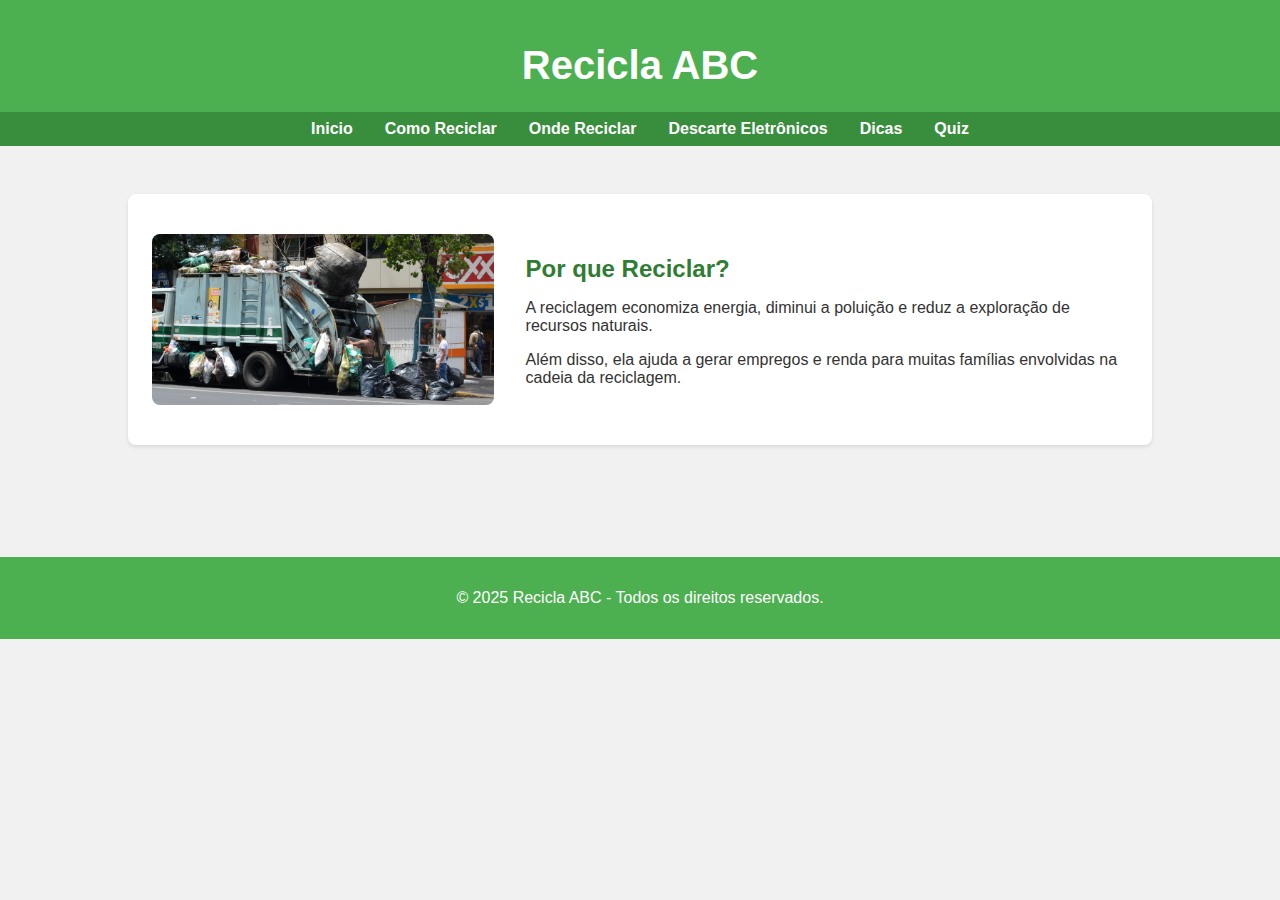
<file: index.html>
<!DOCTYPE html>
<html lang="pt-BR">
  <head>
    <meta charset="UTF-8" />
    <meta name="viewport" content="width=device-width, initial-scale=1.0" />
    <title>Recicla ABC</title>
    <link rel="stylesheet" type="text/css" href="style.css?1" media="screen" />
  </head>
  <body>
    <header>
      <h1>Recicla ABC</h1>
      <button class="menu-toggle" aria-label="Abrir menu">☰</button>
    </header>
    <nav id="mainNav" class="mobile-nav">
      <a href="index.html">Inicio</a>
      <a href="como-reciclar.html">Como Reciclar</a>
      <a href="onde-reciclar.html">Onde Reciclar</a>
      <a href="eletronicos.html">Descarte Eletrônicos</a>
      <a href="reutilizar.html">Dicas</a>
      <a href="#" onclick="abrirModal()">Quiz</a>
    </nav>

    <main>
      <section id="por-que-reciclar">
        <div class="content">
          <img src="img/reciclagem-caminhao.jpg" alt="Caminhão de reciclagem" />
          <div>
            <h2>Por que Reciclar?</h2>
            <p>
              A reciclagem economiza energia, diminui a poluição e reduz a
              exploração de recursos naturais.
            </p>
            <p>
              Além disso, ela ajuda a gerar empregos e renda para muitas
              famílias envolvidas na cadeia da reciclagem.
            </p>
          </div>
        </div>
      </section>

      <div id="modalQuiz" class="modal">
        <div class="modal-content">
          <span class="close" onclick="fecharModal()">&times;</span>
          <h2>Quiz Rápido</h2>
          <p id="textoPergunta">Pergunta aqui...</p>

          <!-- ESSA DIV É IMPORTANTE (os botões vão aparecer aqui) -->
          <div class="botoesQuiz"></div>

          <p id="respostaQuiz"></p>
        </div>
      </div>
    </main>

    <footer>
      <p>&copy; 2025 Recicla ABC - Todos os direitos reservados.</p>
    </footer>

    <script src="script.js?15"></script>
  </body>
</html>
</file>
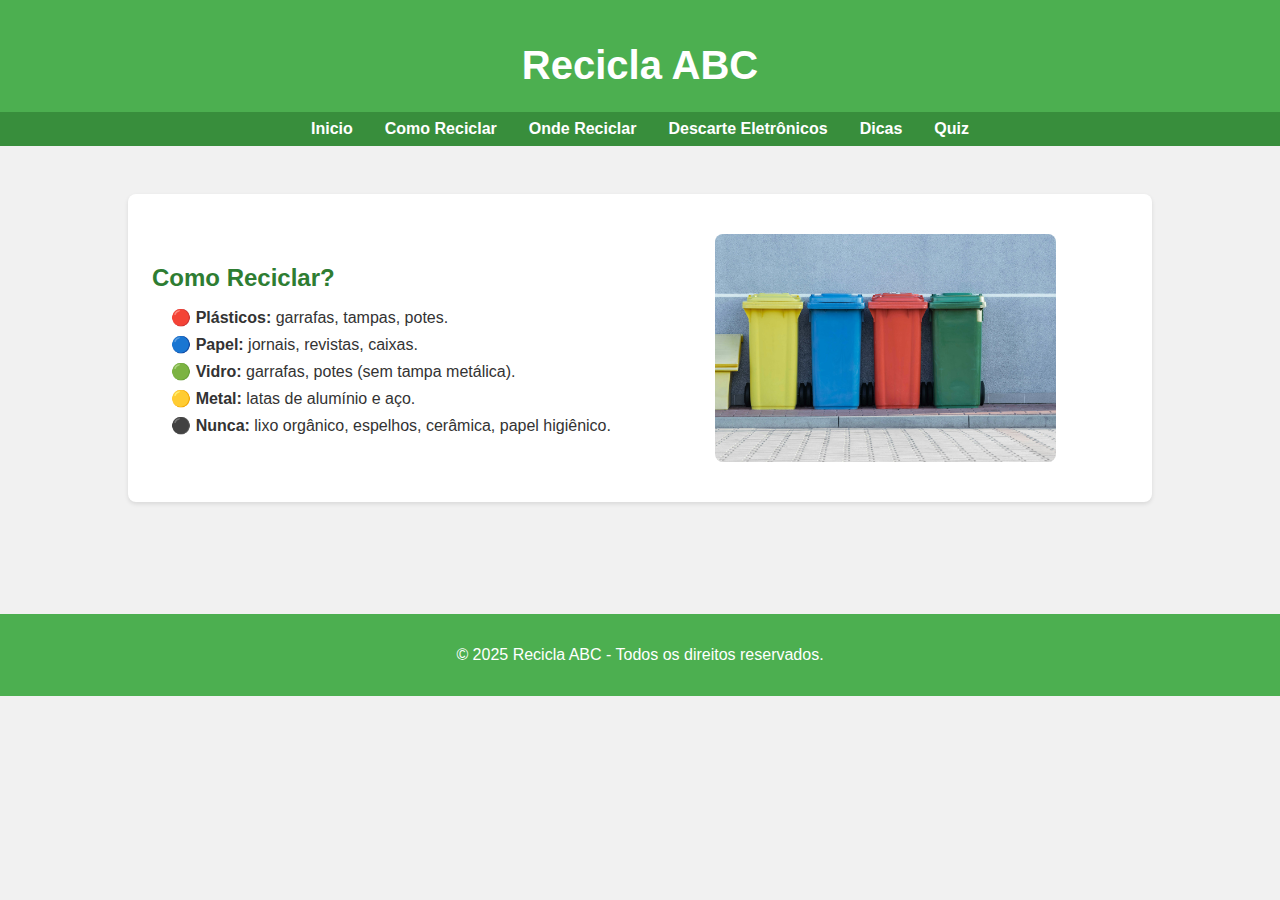
<file: como-reciclar.html>
<!DOCTYPE html>
<html lang="pt-BR">
  <head>
    <meta charset="UTF-8" />
    <meta name="viewport" content="width=device-width, initial-scale=1.0" />
    <title>Recicla ABC</title>
    <link rel="stylesheet" type="text/css" href="style.css?1" media="screen" />
  </head>
  <body>
    <header>
      <h1>Recicla ABC</h1>
      <button class="menu-toggle" aria-label="Abrir menu">☰</button>
    </header>
    <nav id="mainNav" class="mobile-nav">
      <a href="index.html">Inicio</a>
      <a href="como-reciclar.html">Como Reciclar</a>
      <a href="onde-reciclar.html">Onde Reciclar</a>
      <a href="eletronicos.html">Descarte Eletrônicos</a>
      <a href="reutilizar.html">Dicas</a>
      <a href="#" onclick="abrirModal()">Quiz</a>
    </nav>

    <main>
      <section id="como-reciclar">
        <div class="content">
          <div>
            <h2>Como Reciclar?</h2>
            <ul>
              <li><strong>🔴 Plásticos:</strong> garrafas, tampas, potes.</li>
              <li><strong>🔵 Papel:</strong> jornais, revistas, caixas.</li>
              <li>
                <strong>🟢 Vidro:</strong> garrafas, potes (sem tampa metálica).
              </li>
              <li><strong>🟡 Metal:</strong> latas de alumínio e aço.</li>
              <li>
                <strong>⚫ Nunca:</strong> lixo orgânico, espelhos, cerâmica,
                papel higiênico.
              </li>
            </ul>
          </div>
          <img src="img/separacao-lixo.jpg" alt="Lixos correspondendetes" />
        </div>
      </section>

      <div id="modalQuiz" class="modal">
        <div class="modal-content">
          <span class="close" onclick="fecharModal()">&times;</span>
          <h2>Quiz Rápido</h2>
          <p id="textoPergunta">Pergunta aqui...</p>

          <!-- ESSA DIV É IMPORTANTE (os botões vão aparecer aqui) -->
          <div class="botoesQuiz"></div>

          <p id="respostaQuiz"></p>
        </div>
      </div>
    </main>

    <footer>
      <p>&copy; 2025 Recicla ABC - Todos os direitos reservados.</p>
    </footer>

    <script src="script.js?15"></script>
  </body>
</html>
</file>
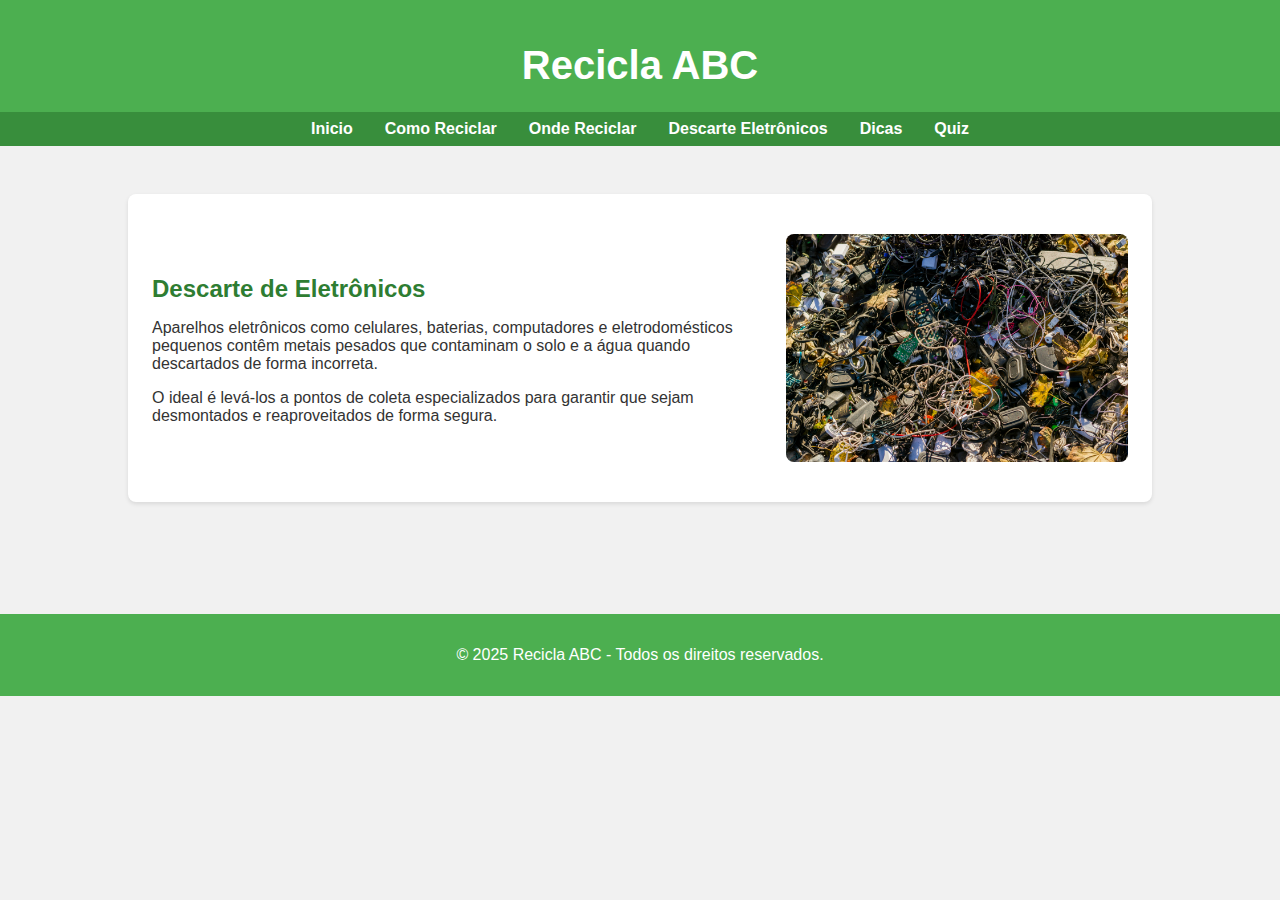
<file: eletronicos.html>
<!DOCTYPE html>
<html lang="pt-BR">
  <head>
    <meta charset="UTF-8" />
    <meta name="viewport" content="width=device-width, initial-scale=1.0" />
    <title>Recicla ABC</title>
    <link rel="stylesheet" type="text/css" href="style.css?1" media="screen" />
  </head>
  <body>
    <header>
      <h1>Recicla ABC</h1>
      <button class="menu-toggle" aria-label="Abrir menu">☰</button>
    </header>
    <nav id="mainNav" class="mobile-nav">
      <a href="index.html">Inicio</a>
      <a href="como-reciclar.html">Como Reciclar</a>
      <a href="onde-reciclar.html">Onde Reciclar</a>
      <a href="eletronicos.html">Descarte Eletrônicos</a>
      <a href="reutilizar.html">Dicas</a>
      <a href="#" onclick="abrirModal()">Quiz</a>
    </nav>

    <main>
      <section id="eletronicos">
        <div class="content">
          <div>
            <h2>Descarte de Eletrônicos</h2>
            <p>
              Aparelhos eletrônicos como celulares, baterias, computadores e
              eletrodomésticos pequenos contêm metais pesados que contaminam o
              solo e a água quando descartados de forma incorreta.
            </p>
            <p>
              O ideal é levá-los a pontos de coleta especializados para garantir
              que sejam desmontados e reaproveitados de forma segura.
            </p>
          </div>
          <img
            src="img/descarte-eletronico.jpg"
            alt="Descarte correto de eletrônicos"
          />
        </div>
      </section>

      <div id="modalQuiz" class="modal">
        <div class="modal-content">
          <span class="close" onclick="fecharModal()">&times;</span>
          <h2>Quiz Rápido</h2>
          <p id="textoPergunta">Pergunta aqui...</p>

          <!-- ESSA DIV É IMPORTANTE (os botões vão aparecer aqui) -->
          <div class="botoesQuiz"></div>

          <p id="respostaQuiz"></p>
        </div>
      </div>
    </main>

    <footer>
      <p>&copy; 2025 Recicla ABC - Todos os direitos reservados.</p>
    </footer>

    <script src="script.js?15"></script>
  </body>
</html>
</file>
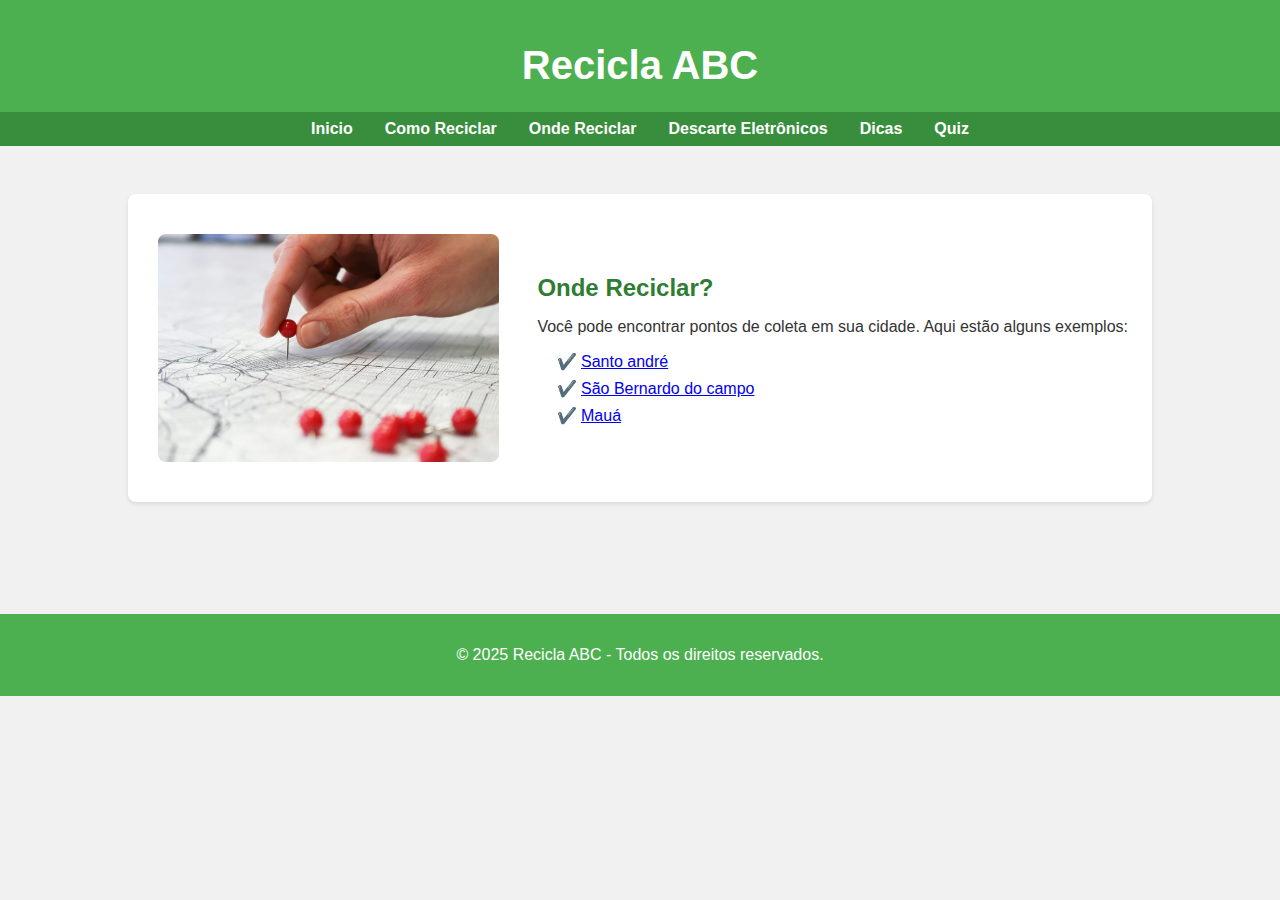
<file: onde-reciclar.html>
<!DOCTYPE html>
<html lang="pt-BR">
  <head>
    <meta charset="UTF-8" />
    <meta name="viewport" content="width=device-width, initial-scale=1.0" />
    <title>Recicla ABC</title>
    <link rel="stylesheet" type="text/css" href="style.css?1" media="screen" />
  </head>
  <body>
    <header>
      <h1>Recicla ABC</h1>
      <button class="menu-toggle" aria-label="Abrir menu">☰</button>
    </header>
    <nav id="mainNav" class="mobile-nav">
      <a href="index.html">Inicio</a>
      <a href="como-reciclar.html">Como Reciclar</a>
      <a href="onde-reciclar.html">Onde Reciclar</a>
      <a href="eletronicos.html">Descarte Eletrônicos</a>
      <a href="reutilizar.html">Dicas</a>
      <a href="#" onclick="abrirModal()">Quiz</a>
    </nav>

    <main>
      <section id="onde-reciclar">
        <div class="content">
          <img src="img/mapa-locais.jpg" alt="Mapa com locais de reciclagem" />
          <div>
            <h2>Onde Reciclar?</h2>
            <p>
              Você pode encontrar pontos de coleta em sua cidade. Aqui estão
              alguns exemplos:
            </p>
            <ul>
              <li>
                ✔️
                <a
                  href="https://portais.santoandre.sp.gov.br/semasa/residuos/estacoes-de-coleta/"
                  target="_blank"
                >
                  Santo andré
                </a>
              </li>
              <li>
                ✔️
                <a
                  href="https://www.sbclimpeza.com.br/ecopontos/"
                  target="_blank"
                >
                  São Bernardo do campo
                </a>
              </li>
              <li>
                ✔️
                <a
                  href="https://www.maua.sp.gov.br/Informacoes/Ecopontos.aspx"
                  target="_blank"
                >
                  Mauá
                </a>
              </li>
            </ul>
          </div>
        </div>
      </section>

      <div id="modalQuiz" class="modal">
        <div class="modal-content">
          <span class="close" onclick="fecharModal()">&times;</span>
          <h2>Quiz Rápido</h2>
          <p id="textoPergunta">Pergunta aqui...</p>

          <!-- ESSA DIV É IMPORTANTE (os botões vão aparecer aqui) -->
          <div class="botoesQuiz"></div>

          <p id="respostaQuiz"></p>
        </div>
      </div>
    </main>

    <footer>
      <p>&copy; 2025 Recicla ABC - Todos os direitos reservados.</p>
    </footer>

    <script src="script.js?15"></script>
  </body>
</html>
</file>
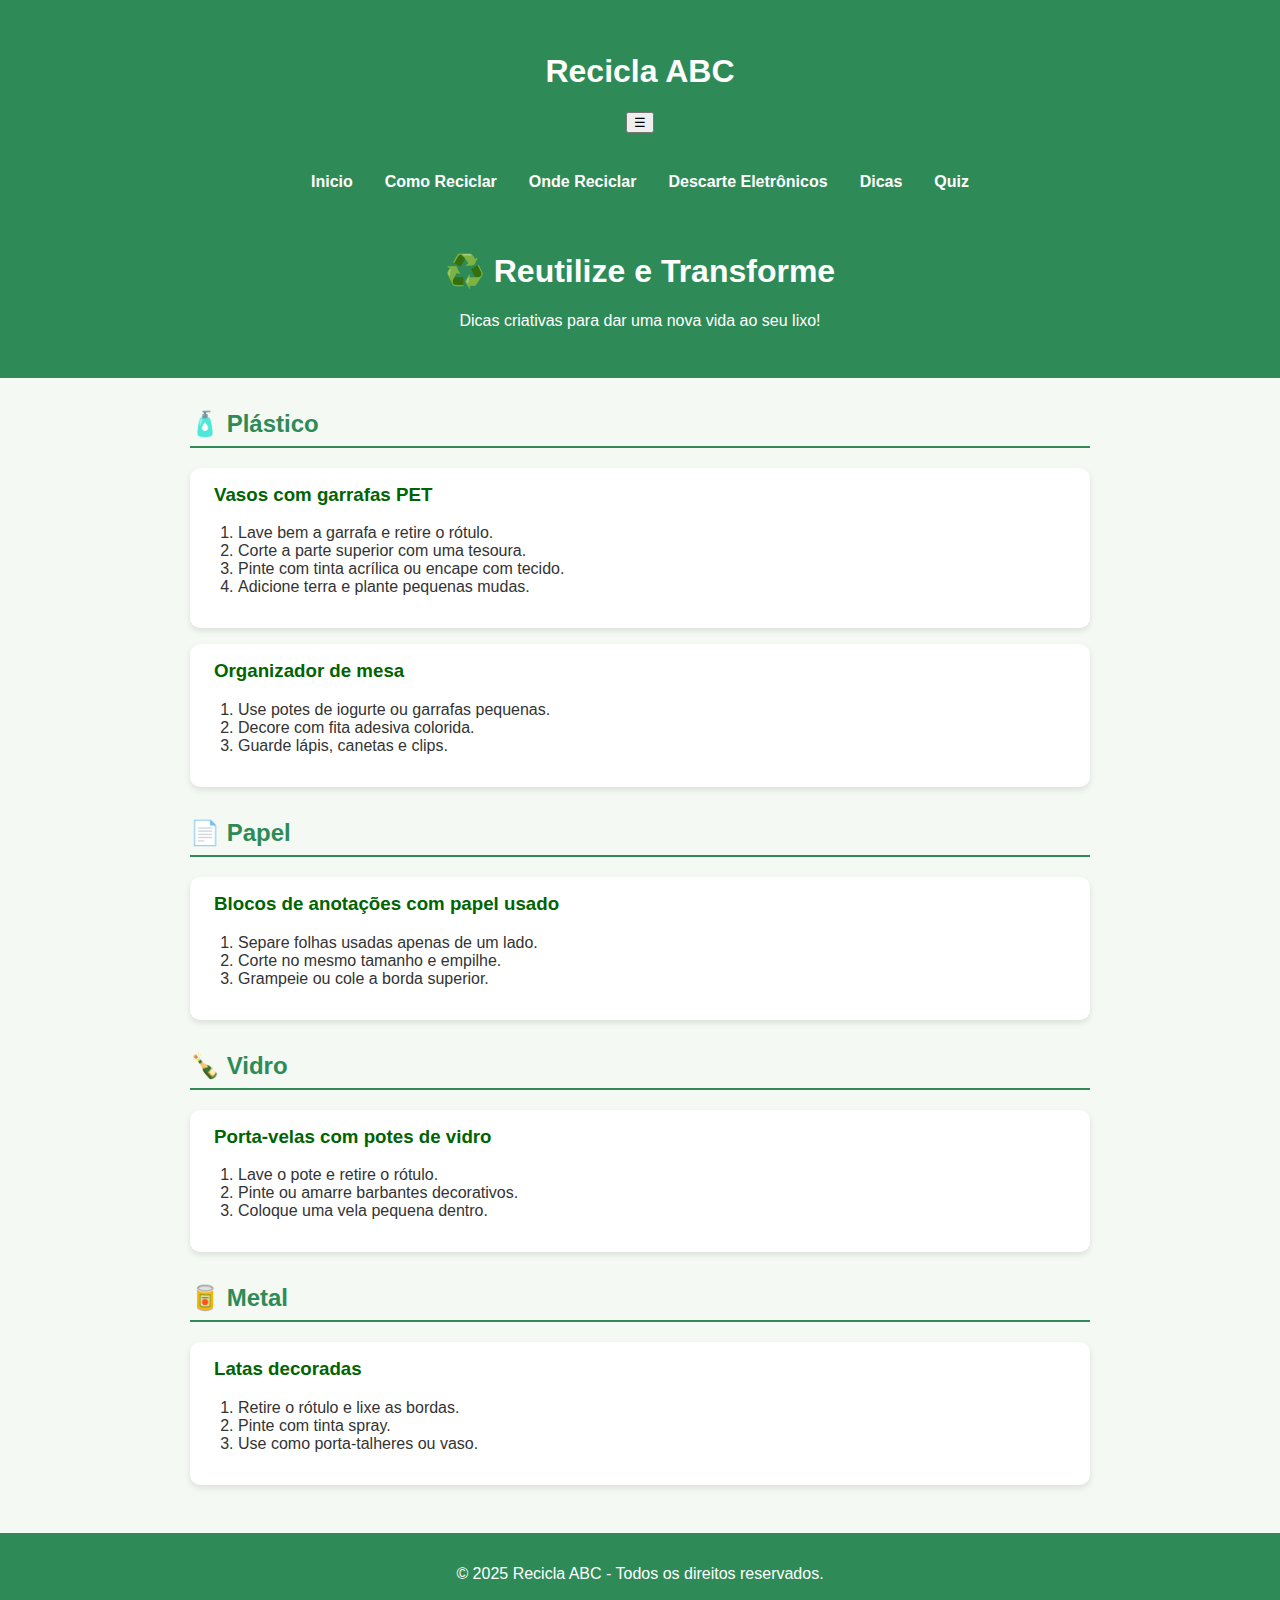
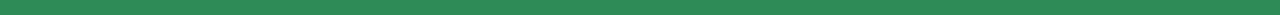
<file: reutilizar.html>
<!DOCTYPE html>
<html lang="pt-BR">
  <head>
    <meta charset="UTF-8" />
    <meta name="viewport" content="width=device-width, initial-scale=1.0" />
    <title>Recicla ABC</title>
    <link rel="stylesheet" type="text/css" href="reutilizar.css" media="screen" />
  </head>
  <body>
    <header>
      <h1>Recicla ABC</h1>
      <button class="menu-toggle" aria-label="Abrir menu">☰</button>
    </header>
    <nav id="mainNav" class="mobile-nav">
        <a href="index.html">Inicio</a>
        <a href="como-reciclar.html">Como Reciclar</a>
        <a href="onde-reciclar.html">Onde Reciclar</a>
        <a href="eletronicos.html">Descarte Eletrônicos</a>
        <a href="reutilizar.html">Dicas</a>
        <a href="#" onclick="abrirModal()">Quiz</a>
    </nav>

<body>
  <header>
    <h1>♻️ Reutilize e Transforme</h1>
    <p>Dicas criativas para dar uma nova vida ao seu lixo!</p>
  </header>

  <main>
    <section class="tutorial">
      <h2>🧴 Plástico</h2>
      <div class="card">
        <h3>Vasos com garrafas PET</h3>
        <ol>
          <li>Lave bem a garrafa e retire o rótulo.</li>
          <li>Corte a parte superior com uma tesoura.</li>
          <li>Pinte com tinta acrílica ou encape com tecido.</li>
          <li>Adicione terra e plante pequenas mudas.</li>
        </ol>
      </div>
      <div class="card">
        <h3>Organizador de mesa</h3>
        <ol>
          <li>Use potes de iogurte ou garrafas pequenas.</li>
          <li>Decore com fita adesiva colorida.</li>
          <li>Guarde lápis, canetas e clips.</li>
        </ol>
      </div>
    </section>

    <section class="tutorial">
      <h2>📄 Papel</h2>
      <div class="card">
        <h3>Blocos de anotações com papel usado</h3>
        <ol>
          <li>Separe folhas usadas apenas de um lado.</li>
          <li>Corte no mesmo tamanho e empilhe.</li>
          <li>Grampeie ou cole a borda superior.</li>
        </ol>
      </div>
    </section>

    <section class="tutorial">
      <h2>🍾 Vidro</h2>
      <div class="card">
        <h3>Porta-velas com potes de vidro</h3>
        <ol>
          <li>Lave o pote e retire o rótulo.</li>
          <li>Pinte ou amarre barbantes decorativos.</li>
          <li>Coloque uma vela pequena dentro.</li>
        </ol>
      </div>
    </section>

    <section class="tutorial">
      <h2>🥫 Metal</h2>
      <div class="card">
        <h3>Latas decoradas</h3>
        <ol>
          <li>Retire o rótulo e lixe as bordas.</li>
          <li>Pinte com tinta spray.</li>
          <li>Use como porta-talheres ou vaso.</li>
        </ol>
      </div>
    </section>
  </main>

    <footer>
      <p>&copy; 2025 Recicla ABC - Todos os direitos reservados.</p>
    </footer>

    <script src="script.js?15"></script>
  </body>
</html>
</file>
<file: style.css>
body {
  font-family: Arial, sans-serif;
  background-color: #f1f1f1;
  margin: 0;
  padding: 0;
  color: #333;
}
header {
  background-color: #4caf50;
  color: white;
  padding: 1rem;
  display: flex; /* ativa flexbox */
  align-items: center; /* alinha verticalmente no centro */
  justify-content: center; /* centraliza horizontalmente */
  position: relative; /* para posicionar o toggle */
}

nav {
  background-color: #388e3c;
  display: flex;
  justify-content: center;
  padding: 0.5rem;
}
nav a {
  color: white;
  margin: 0 1rem;
  text-decoration: none;
  font-weight: bold;
}

.menu-toggle {
  display: none; /* Esconde o botão de menu em telas grandes */
}

main {
  padding: 2rem;
}
section {
  margin-bottom: 2rem;
  background: white;
  padding: 1.5rem;
  border-radius: 8px;
  box-shadow: 0 2px 4px rgba(0, 0, 0, 0.1);
}
button {
  background-color: #4caf50;
  color: white;
  padding: 0.5rem 1rem;
  border: none;
  cursor: pointer;
  margin-top: 0.5rem;
  border-radius: 4px;
}
footer {
  background-color: #4caf50;
  color: white;
  text-align: center;
  padding: 1rem;
  margin-top: 2rem;
}
.modal {
  display: none;
  position: fixed;
  z-index: 1000;
  left: 0;
  top: 0;
  width: 100%;
  height: 100%;
  background: rgba(0, 0, 0, 0.5);
  animation: fadeIn 0.3s ease-in-out;
}

.modal-content {
  background: #ffffff;
  margin: 5% auto;
  padding: 2rem;
  border-radius: 12px;
  width: 85%;
  max-width: 500px;
  position: relative;
  box-shadow: 0 12px 24px rgba(0, 0, 0, 0.25);
  animation: slideIn 0.4s ease;
}

.close {
  position: absolute;
  top: 16px;
  right: 20px;
  font-size: 28px;
  font-weight: bold;
  color: #aaa;
  cursor: pointer;
  transition: color 0.3s;
}

.close:hover {
  color: #333;
}

.modal-content h2 {
  margin-top: 0;
  color: #2e7d32;
  font-size: 1.8rem;
}

.modal-content p {
  font-size: 1.1rem;
  margin: 1rem 0;
}

#modalQuiz button {
  display: block;
  width: 100%;
  margin: 0.5rem 0;
  padding: 0.8rem;
  font-size: 1rem;
  border: none;
  border-radius: 6px;
  cursor: pointer;
  transition: background-color 0.3s, transform 0.2s;
}

#modalQuiz button:hover:enabled {
  transform: scale(1.02);
  opacity: 0.9;
}

#respostaQuiz {
  margin-top: 1rem;
  font-weight: bold;
  font-size: 1.1rem;
}

/* Animações */
@keyframes fadeIn {
  from {
    background-color: rgba(0, 0, 0, 0);
  }
  to {
    background-color: rgba(0, 0, 0, 0.5);
  }
}

@keyframes slideIn {
  from {
    transform: translateY(-30px);
    opacity: 0;
  }
  to {
    transform: translateY(0);
    opacity: 1;
  }
}

header h1 {
  font-size: 2.5rem;
  margin-bottom: 0.5rem;
}

header p {
  font-size: 1.2rem;
}

section img {
  width: 100%;
  max-width: 400px;
  display: block;
  margin: 1rem auto;
  border-radius: 8px;
}

section h2 {
  color: #2e7d32;
  margin-bottom: 0.5rem;
}

ul {
  list-style-type: none;
  padding: 0;
  justify-content: left;
}

ul li {
  margin-bottom: 0.5rem;
}

main {
  display: flex;
  flex-direction: column;
  gap: 2rem;
}

@media (min-width: 768px) {
  main {
    padding: 3rem 10%;
  }
}

ul {
  text-align: left;
  padding-left: 1.2rem; /* para alinhar e dar um espaçamento à esquerda */
}

.content {
  display: flex;
  flex-direction: row;
  align-items: center;
  gap: 2rem;
}

.content img {
  max-width: 35%;
  flex-shrink: 0;
}

.content.reverse {
  flex-direction: row-reverse;
}

@media (max-width: 768px) {
  .content,
  .content.reverse {
    flex-direction: column;
    text-align: center;
  }

  .content img,
  .content.reverse img {
    max-width: 100%;
  }

  header {
    position: relative;
  }

  .menu-toggle {
    display: block;
    position: absolute;
    right: 1rem;
    font-size: 1.8rem;
    z-index: 999;
    background: none;
    border: none;
    color: white;
    cursor: pointer;
    background-color: #2e7d32;
    transition: transform 0.3s ease;
  }

  .menu-toggle.rotated {
    transform: rotate(90deg);
    transition: transform 0.3s ease;
  }

  nav {
    flex-direction: column;
    align-items: center;
    position: absolute;
    top: 110px; /* abaixo do header */
    left: 0;
    width: 100%;
    display: none;
    z-index: 1000;
    background-color: #388e3c;
    box-shadow: 0 4px 8px rgba(0, 0, 0, 0.2);
  }

  nav.active {
    display: flex;
  }

  nav a {
    width: 100%;
    text-align: center;
    padding: 1rem;
    border-top: 1px solid rgba(255, 255, 255, 0.2);
  }

  nav a:first-child {
    border-top: none;
  }
}
</file>
<file: reutilizar.css>
body {
  font-family: "Poppins", sans-serif;
  margin: 0;
  background-color: #f4f9f4;
  color: #333;
}

header {
  background-color: #2e8b57;
  color: white;
  text-align: center;
  padding: 2rem 1rem;
}

nav {
  background-color: #2e8b57;
  display: flex;
  justify-content: center;
  padding: 0.5rem;
}
nav a {
  color: white;
  margin: 0 1rem;
  text-decoration: none;
  font-weight: bold;
}

main {
  max-width: 900px;
  margin: 2rem auto;
  padding: 0 1rem;
}

.tutorial {
  margin-bottom: 2rem;
}

.tutorial h2 {
  color: #2e8b57;
  border-bottom: 2px solid #2e8b57;
  padding-bottom: 0.5rem;
}

.card {
  background: white;
  padding: 1rem 1.5rem;
  margin: 1rem 0;
  border-radius: 10px;
  box-shadow: 0 3px 6px rgba(0, 0, 0, 0.1);
}

.card h3 {
  margin-top: 0;
  color: #006400;
}

.card ol {
  padding-left: 1.5rem;
}

footer {
  background-color: #2e8b57;
  color: white;
  text-align: center;
  padding: 1rem;
  margin-top: 3rem;
}
</file>
